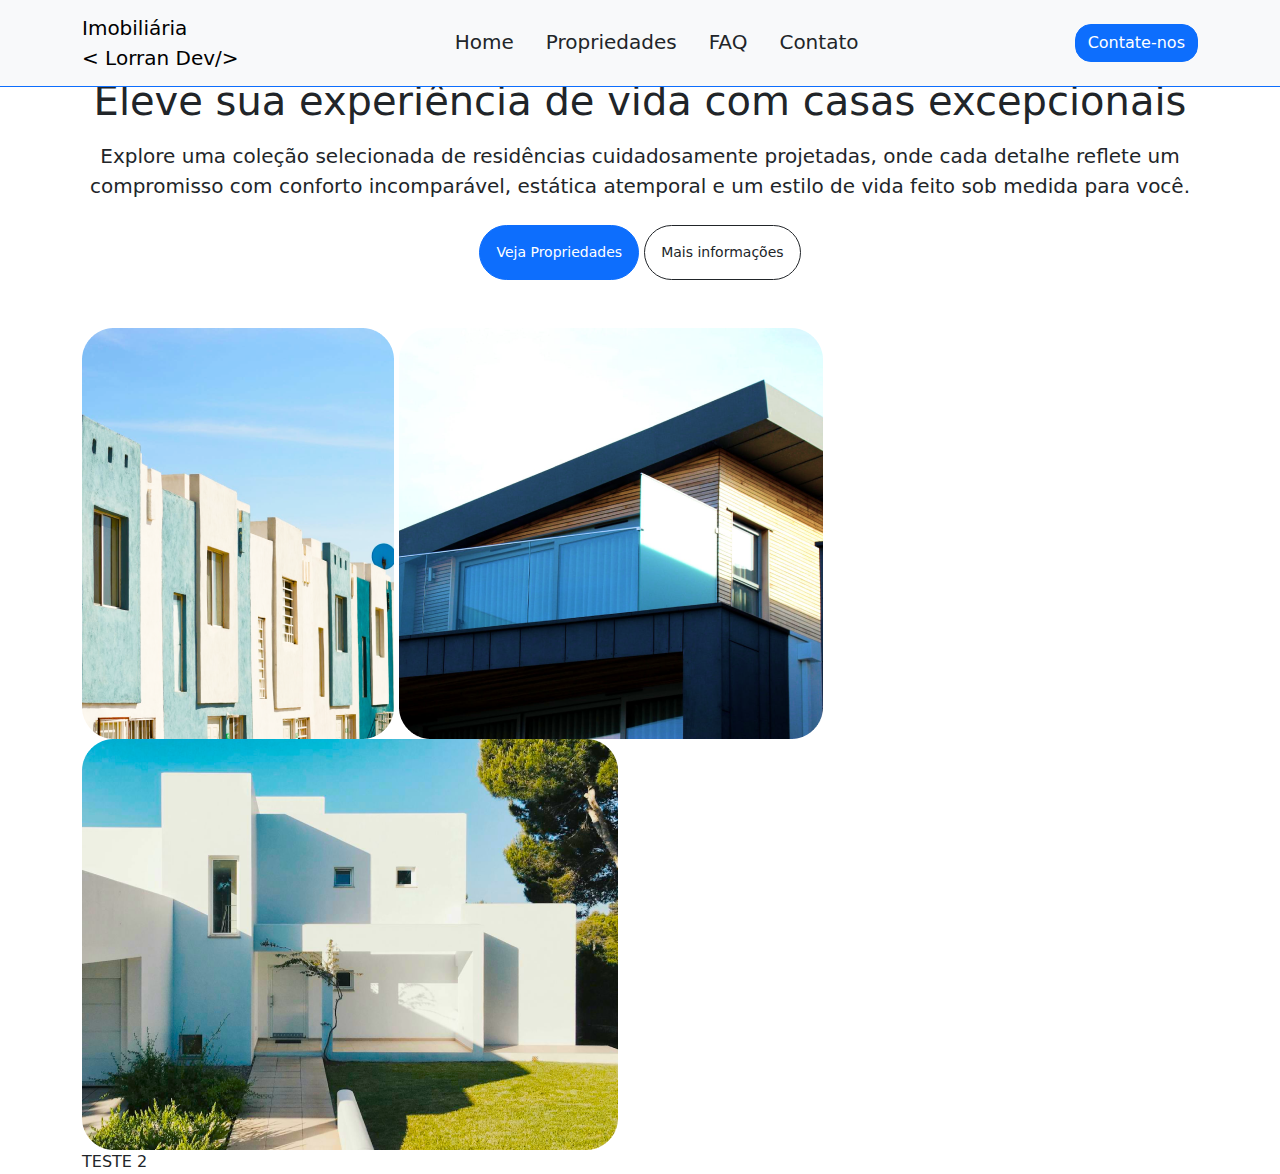
<file: carousel.html>
<!DOCTYPE html>
<html lang="en">
  <head>
    <meta charset="UTF-8" />
    <meta name="viewport" content="width=device-width, initial-scale=1.0" />
    <link
      href="https://cdn.jsdelivr.net/npm/bootstrap@5.3.3/dist/css/bootstrap.min.css"
      rel="stylesheet"
      integrity="sha384-QWTKZyjpPEjISv5WaRU9OFeRpok6YctnYmDr5pNlyT2bRjXh0JMhjY6hW+ALEwIH"
      crossorigin="anonymous"
    />
    <style>
      .slider-test {
        width: 100%;
        max-width: 400px;
        height: 400px;
        margin: auto;
        border-radius: 32px;
      }

      .slider-test img {
        width: 100%;
        height: 400px;
        object-fit: cover;
      }
    </style>
    <!-- <link rel="stylesheet" href="./style.css" /> -->
    <title>Imobiliária Lorran Dev</title>
  </head>
  <body>
    <!-- poderia usar assim: {fixed-top} mas usei assim=> sticky-top -->
    <header class="fixed-top navbar-expand-lg bg-body-tertiary">
      <nav class="navbar border-bottom border-primary">
        <!-- fixed-top -->
        <div class="container">
          <a class="navbar-brand logo" href="index.html">Imobiliária <br /><span>< Lorran Dev/></span></a>
          <button
            class="navbar-toggler"
            type="button"
            data-bs-toggle="offcanvas"
            data-bs-target="#offcanvasNavbar"
            aria-controls="offcanvasNavbar"
            aria-label="Toggle navigation"
          >
            <span class="navbar-toggler-icon"></span>
          </button>
          <div class="offcanvas offcanvas-end" tabindex="-1" id="offcanvasNavbar" aria-labelledby="offcanvasNavbarLabel">
            <div class="offcanvas-header border-bottom">
              <h5 class="offcanvas-title logo" id="offcanvasNavbarLabel">Imobiliária <br /><span>< Lorran Dev/></span></h5>
              <button type="button" class="btn-close" data-bs-dismiss="offcanvas" aria-label="Close"></button>
            </div>
            <div class="offcanvas-body d-flex flex-column p-4 flex-lg-row p-lg-0">
              <ul class="navbar-nav justify-content-center align-items-center fs-5 flex-grow-1 pe-3 nav-underline">
                <li class="nav-item">
                  <a class="nav-link text-dark" href="index.html">Home</a>
                </li>
                <li class="nav-item">
                  <a class="nav-link text-dark" href="propriedade.html">Propriedades</a>
                </li>
                <li class="nav-item">
                  <a class="nav-link text-dark" href="#FAQ">FAQ</a>
                </li>
                <li class="nav-item">
                  <a class="nav-link text-dark" href="contato.html">Contato</a>
                </li>
              </ul>
              <div class="d-flex justify-content-center align-items-center">
                <a href="contato.html" class="btn btn-primary rounded-4">Contate-nos</a>
              </div>
            </div>
          </div>
        </div>
      </nav>
    </header>

    <section class="container d-flex flex-column text-align-center align-items-center" id="inicio">
      <div class="row">
        <div class="col-12">
          <h6 class="slogan text-center border rounded-5 p-3 mx-auto mt-3">
            Descubra um mundo de conforto, luxo e estilo em cada residência
          </h6>
          <h1 class="tittle text-center">Eleve sua experiência de vida com casas excepcionais</h1>
          <p class="text-center fs-5 mt-3">
            Explore uma coleção selecionada de residências cuidadosamente projetadas, onde cada detalhe reflete um
            compromisso com conforto incomparável, estática atemporal e um estilo de vida feito sob medida para você.
          </p>
          <div class="grid text-center mt-4">
            <!-- d-flex justify-content-center gap-3 -->
            <button
              type="button"
              class="btn-customer btn btn-sm btn-primary btn-custom-1 p-3 rounded-5"
              onclick="window.location.href='index.html#propriedades'"
            >
              Veja Propriedades
            </button>
            <button
              type="button"
              class="btn-customer btn btn-sm btn-outline-dark btn-custom-1 p-3 rounded-5"
              data-bs-toggle="button"
              onclick="window.location.href='contato.html'"
            >
              Mais informações
            </button>
          </div>
          <!-- tela maior que 600px  -->
          <!-- hero-page-imgs mt-5 d-flex gap-3 justify-content-center align-items-center -->
          <div class="hero-page-imgs align-items-center gap-3 mt-5">
            <img src="./img/hero-page-1.png" alt="img" class="hero-page-img" />
            <img src="./img/hero-page-2.png" alt="img" class="hero-page-img" />
            <img src="./img/hero-page-3.png" alt="img" class="hero-page-img" />
          </div>

          <!-- tela menor que 600px d-md-none=adidionar após concluir as configurações -->
          <!-- <div class="hero-page-imgs d-flex flex-row align-items-center gap-3 mt-5"> -->
          <div
            id="carousel-exemplo"
            class=" carousel carousel-fade slide mt-5 d-md-none"
            data-bs-ride="carousel"
          >
          <!-- d-md-none aqui a tela maior que 767px este elemento some --> 
          <!-- indicadores -->
          <div class="carousel-indicators">
            <button type="button" data-bs-target="#carousel-exemplo" data-bs-slide-to="0" class="active" aria-current="true" aria-label="Slide 1"></button>
            <button type="button" data-bs-target="#carousel-exemplo" data-bs-slide-to="1" aria-label="Slide 2"></button>
            <button type="button" data-bs-target="#carousel-exemplo" data-bs-slide-to="2" aria-label="Slide 3"></button>
          </div>
        
            <div class="carousel-inner  slider-test">
              <div data-bs-interval="3000" class="carousel-item active">
                <img src="./img/hero-page-1.png" alt="img" class="hero-page-img d-sm-flex " />
              </div>

              <div data-bs-interval="3000" class="carousel-item">
                <img src="./img/hero-page-2.png" alt="img" class="hero-page-img d-sm-flex" />
              </div>

              <div data-bs-interval="3000" class="carousel-item">
                <img src="./img/hero-page-3.png" alt="img" class="hero-page-img d-sm-flex" />
              </div>
            </div>
          </div>
        </div>
      </div>
    </section>

    <section id="FAQ" class="container" id="FAQ">TESTE 2</section>

    <script
      src="https://cdn.jsdelivr.net/npm/bootstrap@5.3.3/dist/js/bootstrap.bundle.min.js"
      integrity="sha384-YvpcrYf0tY3lHB60NNkmXc5s9fDVZLESaAA55NDzOxhy9GkcIdslK1eN7N6jIeHz"
      crossorigin="anonymous"
    ></script>
  </body>
</html>
</file>
<file: style.css>
* {
  margin: 0;
  padding: 0;
  box-sizing: border-box;
  border: none;
  outline: none;
  font-family: "Roboto", sans-serif;
}

body {
  /* background-color: white; */
  background-color: #ffffff;
  /* background-image: url("data:image/svg+xml,%3Csvg xmlns='http://www.w3.org/2000/svg' width='8' height='8' viewBox='0 0 8 8'%3E%3Cg fill='%239C92AC' fill-opacity='0.06'%3E%3Cpath fill-rule='evenodd' d='M0 0h4v4H0V0zm4 4h4v4H4V4z'/%3E%3C/g%3E%3C/svg%3E"); */
  min-height: 100vh;
  font-size: 16px;
}

section {
  /* min-width: 100%; */
  min-height: 100vh !important;
  min-height: 100% !important;
  background-size: cover !important;
  background-repeat: no-repeat !important;
  background-position: center center !important;
  /* não usar pois corta parte do texto na section sobre */
  overflow: hidden !important;
  /* não usar pois corta parte do texto na section sobre */
}
header {
  background-color: white;
  transition: all 0.5s ease-in-out;
}

header.sticky {
  background: white;
  border-bottom: 1px rgba(0, 0, 0, 0.548) solid;
  padding: 15px 90px;
  transition: all 0.5s ease-in-out;
}

.logo {
  font-weight: 700;
}

.logo span {
  color: #0d6efd;
}
.logo span:hover {
  color: #fcb939;
}

.hero-page {
  margin-top: 120px;
}

#hero-slogan {
  width: 550px;
  font-size: 1rem;
  font-weight: 300;
  align-self: center;
}

#hero-tittle {
  font-size: 64px;
  font-weight: 700;
}

#hero-btn-customer {
  width: 180px;
  font-weight: 700;
  font-size: 16px;
}

.slider-customer {
  width: 100%;
  max-width: 400px;
  height: 400px;
  margin: auto;
}

.slider-customer img {
  width: 100%;
  height: 400px;
  object-fit: cover;
}

.hero-page-imgs {
  display: flex;
  flex-direction: row;
  justify-content: space-between;
  align-items: center;
  width: 100%;
  overflow: hidden;
}

.hero-page-imgs img {
  height: 100%;
  max-height: 450px;
  width: 100%;
  object-fit: cover;
  overflow: hidden;
}
/* COLLAB  */
/* este é do primeiro, o qual tem col  */
.collab {
  width: 100%;
  height: 186px;
  /* background-color: #0d6efd; */
  flex-direction: row;
  align-items: center;
  justify-content: center;
  margin-top: 40px;
}
.simpleParallax {
  border-radius: 32px;
}

/* sobre  */
.about-headlines {
  margin-top: 60px;
}
.about-headlines p {
  font-size: 28px;
  opacity: 0.7;
  margin-bottom: 64px;
}
.about-projects h4 {
  font-size: 36px;
  font-weight: 400;
}
.about-projects div {
  display: flex;
  flex-direction: row;
  align-items: center;
  gap: 30px;
}
.about-projects div hr {
  flex-grow: 1;
  border: 1px solid #100790;
}
.about-projects p {
  font-size: 22px;
  font-weight: 400;
  opacity: 0.5;
}
/* btn */
.about-headlines > #hero-btn-customer {
  width: 300px;
  padding: 10px 20px;
  display: flex;
  justify-content: center;
  margin: 0 auto;
}

/* Services Section */
#cards-services {
  background-color: #000;
  /* background-color: #0d6efd; */
  padding-top: 40px 0 40px 0;
}
#cards-services .container .row{
  /* gap: 40px; */
}
.topPadding {
  padding: 5% 0 8% 0;
}
.mt-100 {
  margin-top: 100px;
}
.service p{
  /* color: #000; */
  color: #fff;
  opacity: 1 !important;
}
#cards-services h1 {
  font-size: 48px;
  font-weight: bold;
  color: #fff;
  /* color: #000; */
}
#cards-services p {
  font-size: 24px;
  opacity: 0.7;
}
.services-box {
  background-color: #e0e0e0;
  /* background-color: #fff; */
  padding: 30px;
  height: 420px !important;
  border-radius: 32px;
  transition: all 0.5s ease-in-out;
  color: #000;
  position: relative;
}
.services-box p {
  font-size: 20px !important;
}
.services-box:hover {
  color: #000;
}
#arrow-logo {
  position: absolute;
  font-size: 20px;
  margin-top: 32px;
  left: 85%;
  bottom: 30px;
  opacity: 0;
  transition: all 0.5s ease-in-out;
  color: white;
}
.services-box:hover #arrow-logo {
  opacity: 1;
  transform: translateX(10px);
}
.service-buy:hover {
  /* background-color: #90ee90; */
  background-color: #a0a0a0 ;
}
.service-sell:hover {
  background-color: #a0a0a0;
  /* background-color: #ffd700; */
}
.service-rent:hover {
  background-color: #a0a0a0;
  /* background-color: #f68f55; */
}
#service-logo {
  font-size: 32px;
}
.services-box b:hover {
  color: #fff;
}

/* section properties  */
/* .properties p {
  opacity: 0.7;
} */

#FAQ {
  height: 90vh;
}
/* media queries */
@media (max-width: 1025px) {
  .collab {
    height: 160px;
  }
  .services-box {
    height: 420px;
    /* width: 450px; */
  }
  #cards-services h1 {
    font-size: 40px;
  }
  #cards-services p {
    font-size: 20px;
  }
  .services-box {
    height: 380px;
  }
}
@media (max-width: 767px) {
  #hero-tittle {
    font-size: 32px;
    font-weight: 700;
  }
  .hero-page-imgs {
    display: none;
  }
  .collab {
    height: 140px;
    margin-top: 24px;
  }
  .collab img {
    height: 50px;
    width: 70px;
  }
  .about-headlines p {
    font-size: 20px;
  }
  .about-projects h4 {
    font-size: 24px;
  }
  /* card services section */
  #cards-services h1 {
    font-size: 36px;
  }
  #cards-services p {
    font-size: 18px;
  }
  .services-box {
    height: 350px !important;
  }
  .services-box h3 {
    font-size: 34px !important;
  }
}

@media (max-width: 550px) {
  #hero-slogan {
    width: 90%;
  }
  #hero-tittle {
    font-size: 22px;
  }
  #hero-btn-customer {
    font-size: 12px;
    width: 150px;
  }
  .collab {
    margin-top: 50px;
  }
  .collab img {
    width: 30px;
  }
  .about-headlines p {
    font-size: 16px;
  }
}

@media screen and (max-width: 425px) {
  #hero-slogan {
    font-size: 14px;
    width: 270px;
    padding: 8px;
  }
  #hero-tittle {
    font-size: 18px;
  }
  #hero-description {
    font-size: 14px;
    width: 100% !important;
  }
  #hero-btn-customer {
    font-size: 10px !important;
    width: 125px !important;
    padding: 10px !important;
  }
  .collab {
    width: 100%;
    height: 100px !important;
    gap: 24px;
    margin-top: 24px;
  }
  .collab img {
    height: 30px;
    width: 40px;
  }
  .service h1 {
    font-size: 22px !important;
    font-weight: 700 !important;
  }
  #service-logo {
    display: flex;
    align-items: center;
    justify-content: center;
    font-size: 18px;
  }
  .services-box h3 {
    font-size: 18px !important;
    width: 100%;
    text-align: center;
  }
  .services-box {
    height: 300px !important;
    min-height: 300px !important;
    min-width: 230px !important;
    align-items: start;
  }
  .services-box p {
    font-size: 16px !important;
    width: 100%;
    text-align: justify;
  }
  #arrow-logo {
    left: 80%;
  }
}
</file>
